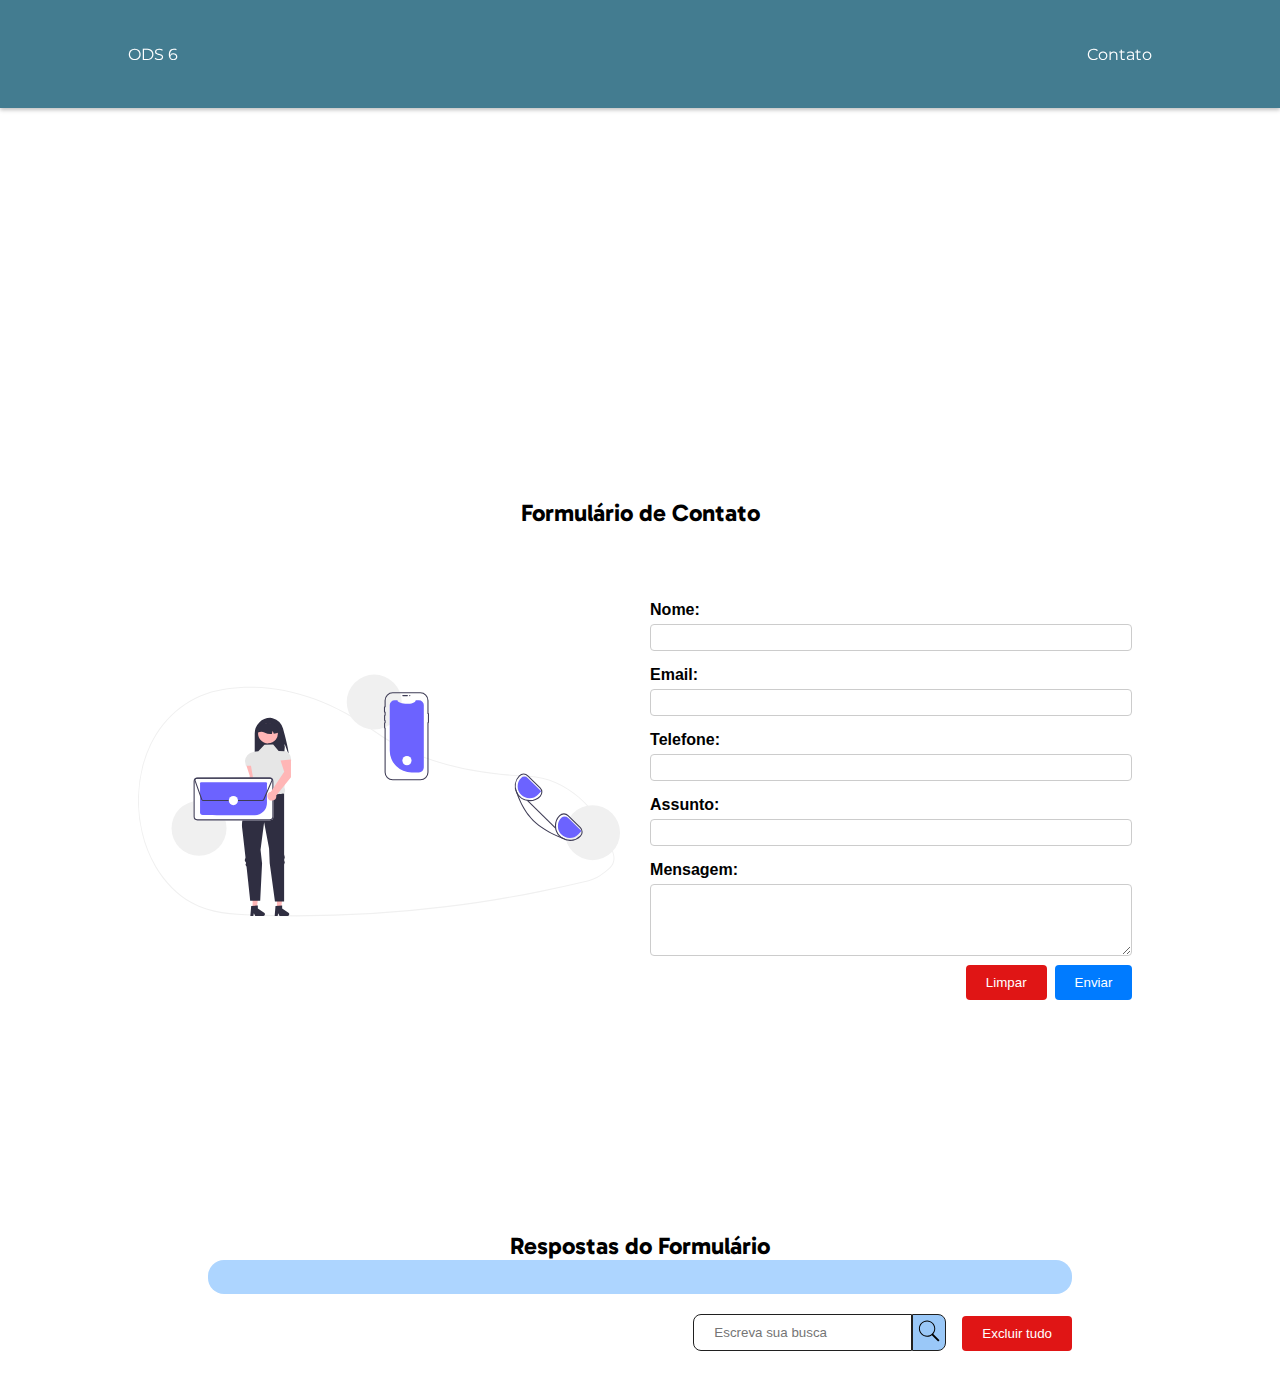
<file: contact-us.html>
<!DOCTYPE html>
<html lang="en">
<head>
    <meta charset="UTF-8">
    <meta name="viewport" content="width=device-width, initial-scale=1.0">
    <title>ODS 6 | Contate-nos</title>
    <link rel="stylesheet" href="styles.css">
</head>
<body id="contact-page">
    <nav>
        <div>
            <a href="index.html">ODS 6</a>
            <a href="contact-us.html">Contato</a>
        </div>
    </nav>
    
    <h2>Formulário de Contato</h2>
    <div id="contact-us">
        <img src="assets/contactus.svg" alt="Contate-nos">
        <form id="formulario-contato">
            <label for="nome" class="campo-label">Nome:</label>
            <input type="text" id="nome" name="nome" class="campo-input" required>
    
            <label for="email" class="campo-label">Email:</label>
            <input type="email" id="email" name="email" class="campo-input" required>
    
            <label for="telefone" class="campo-label">Telefone:</label>
            <input type="tel" id="telefone" name="telefone" class="campo-input" required>
    
            <label for="assunto" class="campo-label">Assunto:</label>
            <input type="text" id="assunto" name="assunto" class="campo-input" required>
    
            <label for="mensagem" class="campo-label">Mensagem:</label>
            <textarea id="mensagem" name="mensagem" class="campo-textarea" rows="4" required></textarea>
    
            <div class="buttons">
                <input type="button" id="limpa" class="botao botao-limpar" value="Limpar">
                <input type="submit" id="submit" class="botao botao-enviar" value="Enviar">
            </div>
        </form>
    </div>
    <div id="lista">
        <h2>Respostas do Formulário</h2>
        <div id="ans-div">
            <div id="card">

            </div>
        </div>
        <div class="searchAndDelete">
            <input type="button" id="excluir-todas" value="Excluir tudo" class="botao botao-exclui"/>
            <div>
                <input type="text" id="busca" placeholder="Escreva sua busca">
                <button type="button" id="btnBusca"><img src="assets/icons8-search.svg"></button>
            </div>
        </div>
    </div>
</body>

<script src="script.js"></script>
</html>
</file>
<file: styles.css>
@import url('https://fonts.googleapis.com/css2?family=Gabarito:wght@400;500;700&family=Montserrat:wght@400;500;700&display=swap');

*{
    margin:0;
    padding: 0;
    box-sizing: border-box;

    transition: ease-in-out 0.2s;
}

p, a{
    font-family: 'Montserrat', sans-serif;
}

h1, h2, h3, h4, h5, h6{
    font-family: 'Gabarito', serif;
}

nav{
    top: 0;
    left: 0;
    width: 100%;
    height: 12vh;
    display: flex;
    justify-content: center;
    align-items: center;
    position: fixed;
    background-color: #437C90;
    box-shadow: 0px 2px 4px 0px rgba(0, 0, 0, 0.25);
}

nav div{
    width: 80vw;
    display: flex;
    justify-content: space-between;
    align-items: center;
}

nav div a{
    color: #fff;
    text-decoration: none;
}

nav div a:hover{
    color: #202020
}

header{
    display: flex;
    justify-content: center;
    align-items: center;
    width: 100%;
    height: 100vh;
    background-image: url("https://images2.alphacoders.com/550/550356.jpg");
    background-position: center;
    background-attachment: fixed;
}

header div{
    width: 60vw;
    background-color: rgba(0, 0, 0, 0.50);
    padding: 2rem;
    border-radius: 1rem;
}

header div p{
    color: #fff;
    width: 100%;
}

#sobre-nos{
    padding: 2vh 2.5vw;
    height: 50vh;
    display: flex;
    flex-direction: column;
    justify-content: center;
    align-items: center;
    gap: 1rem;
    margin-bottom: 10vh;
}

#sobre-nos h2{
    margin-top: 2rem
}

#sobre-nos div{
    padding-top: 5vh;
    display: flex;
    justify-content: space-between;
    align-items: center;
}

#sobre-nos div a{
    color:#437C90;
    text-decoration: none;
}

#sobre-nos div img{
    width: 45%;
    max-height: 40vh;
    margin-right: 2.5%;
}

#projetos{
    min-height: 50vh;
    padding: 2vh 2.5vw;
    display: flex;
    flex-direction: column;
    justify-content: center;
    align-items: center;
    background-color: #81B8EF;
    box-shadow: 4px 0px 8px rgba(0, 0, 0, 0.25);
    gap: 1rem;
}

#title{
    width: 90%;
    margin-top: 2rem;
    margin-bottom: 1rem;
}

#title p{
    font-weight: bold;
}

.cardContainer{
    display: flex;
    gap: 0.5rem;
    align-items: center;
}

.card{
    width: 33%;
    background-color: #fff;
    border-radius: 0.5rem;

    filter: drop-shadow(0 0 20 rgba(0,0,0,0.25));
}

.card img{
    width: 100%;
    height: auto;
    border-top-left-radius: 0.5rem;
    border-top-right-radius: 0.5rem;
}

.text-card{
    padding: 1rem 0.5rem;
}

.text-card button{
    width: 100%;
    border: none;
    border-radius: 0.25rem;
    background-color: #437C90;
    color: #fff;
    font-family: 'Gabarito', sans-serif;

    margin-top: 0.5rem;
}

.text-card button:hover{
    color: #202020;
    background-color: #81B8EF;
}


footer{
    display: flex;
    justify-content: space-around;
    padding: 2vh 2.5vw;
    background-color: #202020;
    color: #fff
}

footer div a{
    color: #81b8ef;
    text-decoration: none;
}

footer div a:hover{
    color: #437C90;
}

#formulario-contato {
    width: 48%;
    margin: 0 auto;
    font-family: Arial, sans-serif;
}

.campo-label {
    display: block;
    margin-top: 10px;
    font-weight: bold;
}

.campo-input {
    width: 100%;
    padding: 5px;
    margin: 5px 0;
    border: 1px solid #ccc;
    border-radius: 4px;
}

.campo-textarea {
    width: 100%;
    padding: 5px;
    margin: 5px 0;
    border: 1px solid #ccc;
    border-radius: 4px;
}

.buttons{
    display: flex;
    width: 100%;
    align-items: center;
    justify-content: flex-end;
    gap: 0.5rem
}

.botao{
    color: #fff;
    padding: 10px 20px;
    border: none;
    border-radius: 4px;
    cursor: pointer;
}

.botao-enviar {
    background-color: #007BFF;
}

.botao-enviar:hover {
    background-color: #01448b;
}

.botao-limpar, .botao-exclui{
    background-color: #e01515;
}

.botao-exclui{
    margin-top: 2.5%;
}

.botao-exclui-uma{
    width: 20%;
    align-self: flex-end;
}

.botao-limpar:hover, .botao-exclui:hover{
    background-color: #950e0e;
}

#contact-page{
    display: flex;
    justify-content: center;
    align-items: center;
    flex-direction: column;

    margin-top: 47vh;
    height: 100vh;
    gap: 2rem;
}

#contact-page h2{
    margin-top: 15vh;
}

#contact-us, #lista{
    display: flex;
    padding: 2.5%;
}

#lista{
    flex-direction: column;
    width: 80%;
    justify-content: center;
    align-items: center;
}

#contact-us img{
    width: 48%;
    margin-right: 2%;
}

#ans-div{
    display: flex;
    justify-content: center;
    align-items: center;
    flex-direction: column;
    
    width: 90%;
    background-color: #ADD5FF;
    border-radius: 1rem;
}

#card{
    width: 95%;
    margin-top: 2%;
    display: flex;
    flex-direction: column;
    justify-content:center;
    align-items: start;
    gap: 0.3rem;
}

#card:last-child{
    margin-bottom: 2%;
}

.card-content{
    width: 100%;
    padding: 2.5%;
    border-radius: 0.5rem;
    
    display: flex;
    flex-direction: column;
    gap: 0.2rem;
    background-color: #fff;
}

.card-content h3, .card-content h5{
    font-size: 1.1rem;
}

.card-content h3>span,
.card-content h5>span{
    font-weight: normal;
    font-family: 'Montserrat', sans-serif;
}

.searchAndDelete{
    width: 90%;

    display: flex;
    flex-direction: row-reverse;
    align-items: flex-end;
    gap: 1rem;
}

.searchAndDelete div{
    display: flex;
    justify-content: center;
    align-items: center;
}

.searchAndDelete div button{
    padding: 4px;
    background-color: #9ac8f8;
    cursor: pointer;

    border-top-right-radius: 0.5rem;
    border-bottom-right-radius: 0.5rem;

    border: solid 1px #202020;
}

.searchAndDelete div button:hover{
    background-color: #007BFF;
    border: solid 1px #202020;
}

.searchAndDelete div button img{
    height: 24px;
    width: 24px;
}

.searchAndDelete div input[type="text"]{
    border-bottom-left-radius: 0.5rem;
    border-top-left-radius: 0.5rem;
    padding: 10px 20px;
    border: solid 1px #202020;
}
</file>
